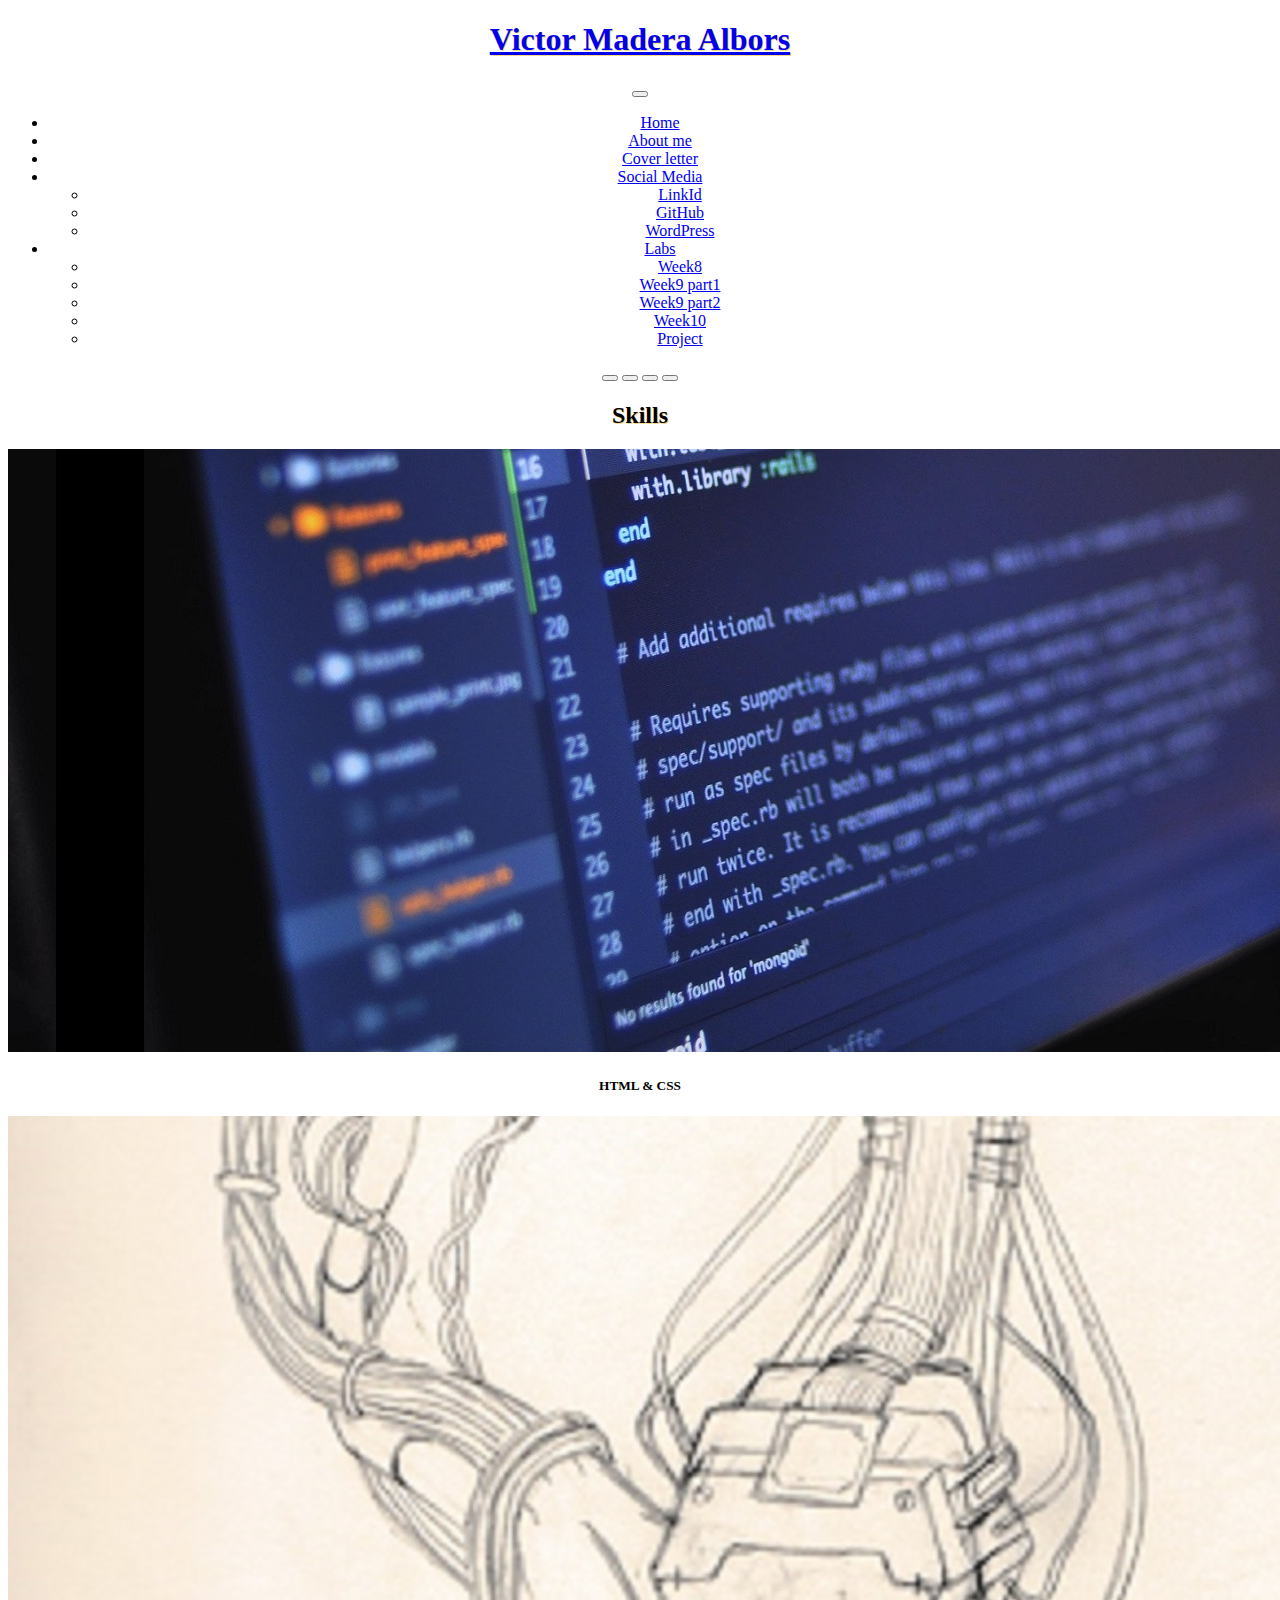
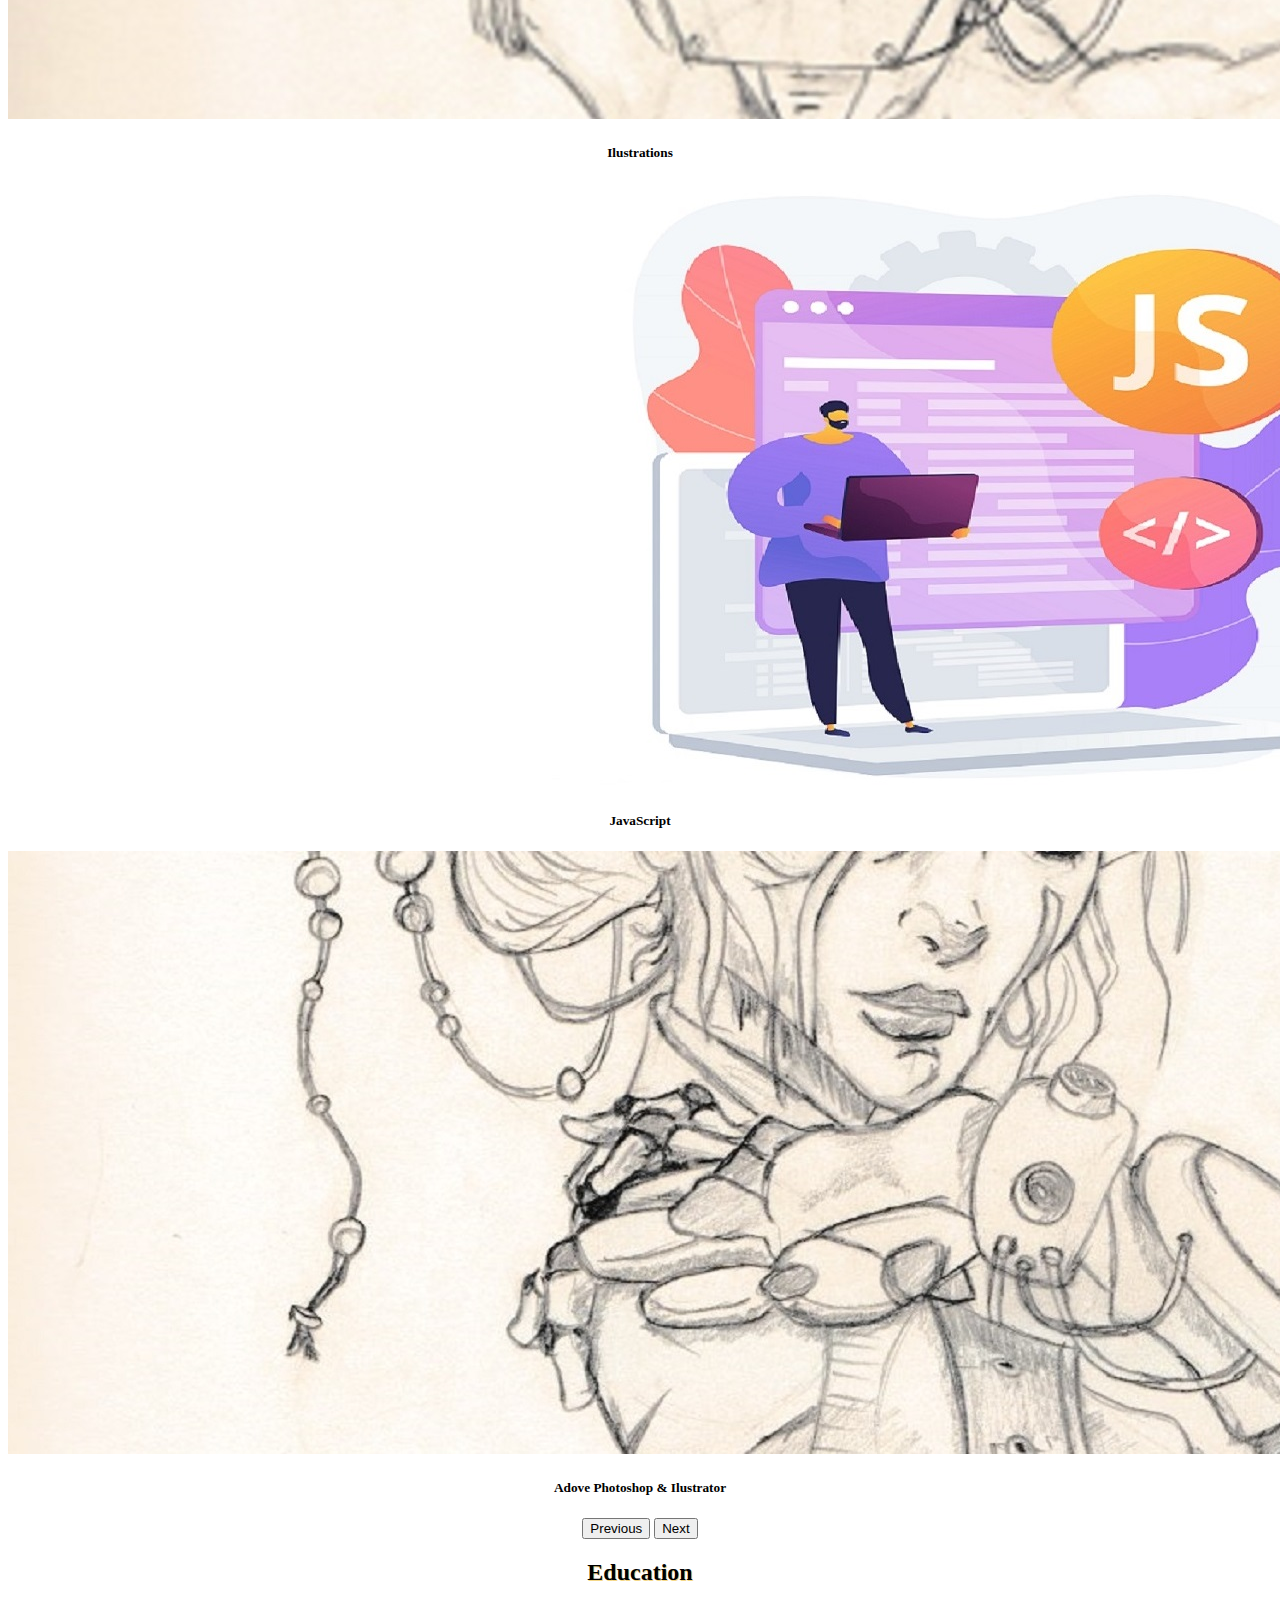
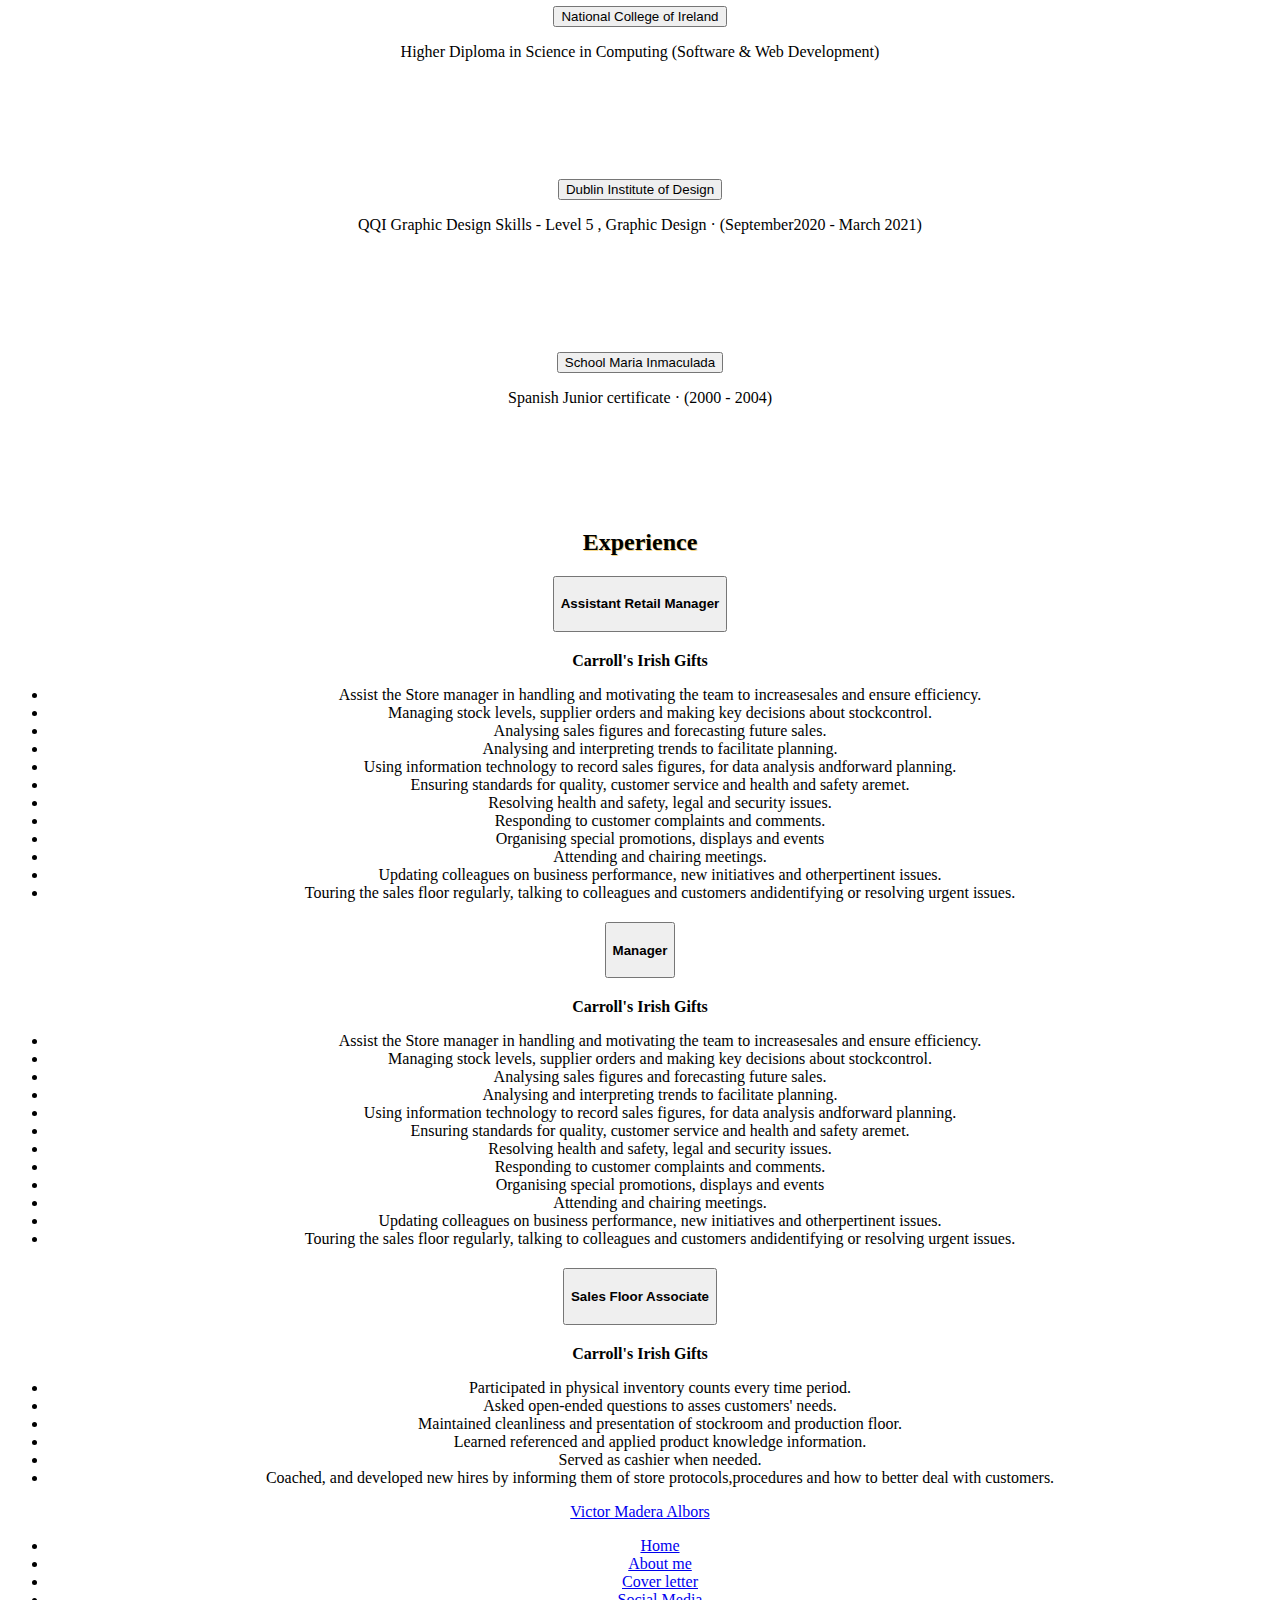
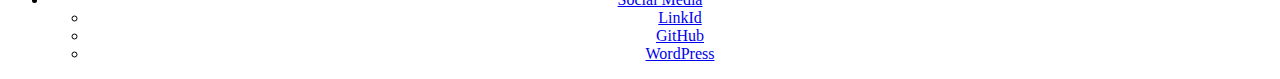
<file: index.html>
<!DOCTYPE html>
<html lang="en">

<head>
	<meta charset="utf-8">
	<meta name="viewport" content="width=device-width, initial-scale=1">
	<title>CV</title>

	<link href="https://cdn.jsdelivr.net/npm/bootstrap@5.2.3/dist/css/bootstrap.min.css" rel="stylesheet"
		integrity="sha384-rbsA2VBKQhggwzxH7pPCaAqO46MgnOM80zW1RWuH61DGLwZJEdK2Kadq2F9CUG65" crossorigin="anonymous">
	<link rel="stylesheet" href="css/style.css">

</head>

<body>
	<nav class="navbar navbar-expand-lg bg-light">
		<div class="container">
			<a class="navbar-brand" href="#">
				<h1>Victor Madera Albors</h1>
			</a>
			<button class="navbar-toggler" type="button" data-bs-toggle="collapse" data-bs-target="#navbarNav"
				aria-controls="navbarNav" aria-expanded="false" aria-label="Toggle navigation">
				<span class="navbar-toggler-icon"></span>
			</button>
			<div class="collapse navbar-collapse" id="navbarNav">
				<ul class="navbar-nav m-auto">
					<li class="nav-item">
						<a class="nav-link active" aria-current="page" href="index.html">Home</a>
					</li>
					<li class="nav-item">
						<a class="nav-link disabled" aria-disabled="true" href="#">About me</a>
					</li>
					<li class="nav-item">
						<a class="nav-link" href="Cover Letter/Cover Letter.html">Cover letter</a>
					</li>

					<li class="nav-item dropdown">
						<a class="nav-link dropdown-toggle" href="#" role="button" data-bs-toggle="dropdown"
							aria-expanded="false">
							Social Media
						</a>
						<ul class="dropdown-menu">
							<li><a target="_blank" class="dropdown-item"
									href="https://www.linkedin.com/in/victor-madera-albors-054247194?lipi=urn%3Ali%3Apage%3Ad_flagship3_profile_view_base_contact_details%3BsghVutOpR7i1bGlJyv2WqQ%3D%3D">LinkId</a>
							</li>
							<li><a target="_blank" class="dropdown-item"
									href="https://github.com/VMaderaAlbors/VMaderaAlbors.github.io">GitHub</a></li>
							<li><a target="_blank" class="dropdown-item"
									href="https://victormaderaeportfolio.wordpress.com/">WordPress</a></li>
						</ul>
					</li>
					<li class="nav-item dropdown">
						<a class="nav-link dropdown-toggle" href="#" role="button" data-bs-toggle="dropdown"
							aria-expanded="false">
							Labs
						</a>
						<ul class="dropdown-menu">
							<li><a target="_blank" class="dropdown-item"
									href="./GitHubFiles/week8 lab/index.html">Week8</a>
							</li>
							<li><a target="_blank" class="dropdown-item" href="./GitHubFiles/Week9 lab/index.html">Week9
									part1</a>
							</li>
							<li><a target="_blank" class="dropdown-item"
									href="./GitHubFiles/Week9 lab/subjects.html">Week9 part2</a>
							</li>
							<li><a target="_blank" class="dropdown-item"
									href="./GitHubFiles/Week 10 lab/Week 10lab.html">Week10</a>
							</li>
							<li><a target="_blank" class="dropdown-item"
									href="./GitHubFiles/Project folder/index.html">Project</a>
							</li>



						</ul>
					</li>
				</ul>
			</div>
		</div>
	</nav>
	<div id="carouselExampleCaptions" class="carousel slide" data-bs-ride="false">
		<div class="carousel-indicators">
			<button type="button" data-bs-target="#carouselExampleIndicators" data-bs-slide-to="0" class="active"
				aria-current="true" aria-label="Slide 1"></button>
			<button type="button" data-bs-target="#carouselExampleIndicators" data-bs-slide-to="1"
				aria-label="Slide 2"></button>
			<button type="button" data-bs-target="#carouselExampleIndicators" data-bs-slide-to="2"
				aria-label="Slide 3"></button>
			<button type="button" data-bs-target="#carouselExampleIndicators" data-bs-slide-to="3"
				aria-label="Slide 4"></button>
		</div>
		<h2>Skills</h2>
		<div class="carousel-inner">
			<div class="carousel-item active">
				<img src="images/screenCoding-adjust.jpg" class="d-block w-100" alt="...">
				<div class="carousel-caption d-none d-md-block">
					<h5>HTML & CSS</h5>
					<!-- <p>Some representative placeholder content for the first slide.</p> -->
				</div>
			</div>
			<div class="carousel-item">
				<img src="images/cables-adjust.jpg" class="d-block w-100" alt="...">
				<div class="carousel-caption d-none d-md-block">
					<h5 class="text-dark">Ilustrations</h5>
				</div>
			</div>
			<div class="carousel-item  ">
				<img src="images/JavaSript-adjust.jpg" class="d-block w-100" alt="...">
				<div class="carousel-caption d-none d-md-block">
					<h5 class="text-dark">JavaScript</h5>
				</div>
			</div>
			<div class="carousel-item">
				<img src="images/Cyberpunk-adjust.jpg" class="d-block w-100" alt="...">
				<div class="carousel-caption d-none d-md-block">
					<h5 class="text-dark">Adove Photoshop & Ilustrator</h5>
				</div>

			</div>
			<button class="carousel-control-prev" type="button" data-bs-target="#carouselExampleCaptions"
				data-bs-slide="prev">
				<span class="carousel-control-prev-icon" aria-hidden="true"></span>
				<span class="visually-hidden">Previous</span>
			</button>
			<button class="carousel-control-next" type="button" data-bs-target="#carouselExampleCaptions"
				data-bs-slide="next">
				<span class="carousel-control-next-icon" aria-hidden="true"></span>
				<span class="visually-hidden">Next</span>
			</button>
		</div>
	</div>
	<h2>Education</h2>
	<div class="container pt-4">
		<div class="row">

			<div class="col-lg">
				<p>
					<button class="btn btn-outline-dark" type="button" data-bs-toggle="collapse" data-bs-target="#NCI"
						aria-expanded="false" aria-controls="collapseWidthExample">
						National College of Ireland
					</button>
				</p>
				<div style="min-height: 120px;">
					<div class="collapse collapse-horizontal" id="NCI">
						<div class="card card-body">
							Higher Diploma in Science in Computing (Software & Web Development)
						</div>
					</div>
				</div>
			</div>
			<div class="col-lg ">
				<p>
					<button class="btn btn-outline-dark" type="button" data-bs-toggle="collapse" data-bs-target="#DID"
						aria-expanded="false" aria-controls="collapseWidthExample">
						Dublin Institute of Design
					</button>
				</p>
				<div style="min-height: 120px;">
					<div class="collapse collapse-horizontal" id="DID">
						<div class="card card-body">
							QQI Graphic Design Skills - Level 5 , Graphic Design · (September2020 - March 2021)
						</div>
					</div>
				</div>
			</div>
			<div class="col-lg">
				<p>
					<button class="btn btn-outline-dark" type="button" data-bs-toggle="collapse" data-bs-target="#SMI"
						aria-expanded="false" aria-controls="collapseWidthExample">
						School Maria Inmaculada
					</button>
				</p>
				<div style="min-height: 120px;">
					<div class="collapse collapse-horizontal" id="SMI">
						<div class="card card-body">
							Spanish Junior certificate · (2000 - 2004)
						</div>
					</div>
				</div>
			</div>
		</div>
		<h2>Experience</h2>
		<div class="accordion" id="accordionExample">
			<div class="accordion-item">
				<h2 class="accordion-header">
					<button class="accordion-button" type="button" data-bs-toggle="collapse"
						data-bs-target="#collapseOne" aria-expanded="true" aria-controls="collapseOne">
						<h4>Assistant Retail Manager</h4>
					</button>
				</h2>
				<div id="collapseOne" class="accordion-collapse collapse show" data-bs-parent="#accordionExample">
					<div class="accordion-body">
						<strong>Carroll's Irish Gifts</strong>
						<ul class="text-start ms-5">
							<li>Assist the Store manager in handling and motivating the team to increasesales and ensure
								efficiency.
							</li>
							<li>Managing stock levels, supplier orders and making key decisions about stockcontrol.</li>
							<li>Analysing sales figures and forecasting future sales.</li>
							<li>Analysing and interpreting trends to facilitate planning.</li>
							<li>Using information technology to record sales figures, for data analysis andforward
								planning.</li>
							<li>Ensuring standards for quality, customer service and health and safety aremet.</li>
							<li>Resolving health and safety, legal and security issues.</li>
							<li>Responding to customer complaints and comments.</li>
							<li>Organising special promotions, displays and events</li>
							<li>Attending and chairing meetings.</li>
							<li>Updating colleagues on business performance, new initiatives and otherpertinent issues.
							</li>
							<li>Touring the sales floor regularly, talking to colleagues and customers andidentifying or
								resolving
								urgent
								issues.</li>
						</ul>
					</div>
				</div>
			</div>
			<div class="accordion-item">
				<h2 class="accordion-header">
					<button class="accordion-button collapsed" type="button" data-bs-toggle="collapse"
						data-bs-target="#collapseTwo" aria-expanded="false" aria-controls="collapseTwo">
						<h4>Manager</h4>
					</button>
				</h2>
				<div id="collapseTwo" class="accordion-collapse collapse" data-bs-parent="#accordionExample">
					<div class="accordion-body">
						<strong>Carroll's Irish Gifts</strong>
						<ul class="text-start ms-5">
							<li>Assist the Store manager in handling and motivating the team to increasesales and ensure
								efficiency.
							</li>
							<li>Managing stock levels, supplier orders and making key decisions about stockcontrol.</li>
							<li>Analysing sales figures and forecasting future sales.</li>
							<li>Analysing and interpreting trends to facilitate planning.</li>
							<li>Using information technology to record sales figures, for data analysis andforward
								planning.</li>
							<li>Ensuring standards for quality, customer service and health and safety aremet.</li>
							<li>Resolving health and safety, legal and security issues.</li>
							<li>Responding to customer complaints and comments.</li>
							<li>Organising special promotions, displays and events</li>
							<li>Attending and chairing meetings.</li>
							<li>Updating colleagues on business performance, new initiatives and otherpertinent issues.
							</li>
							<li>Touring the sales floor regularly, talking to colleagues and customers andidentifying or
								resolving
								urgent
								issues.</li>
						</ul>
					</div>
				</div>
			</div>
			<div class="accordion-item">
				<h2 class="accordion-header">
					<button class="accordion-button collapsed" type="button" data-bs-toggle="collapse"
						data-bs-target="#collapseThree" aria-expanded="false" aria-controls="collapseThree">
						<h4>Sales Floor Associate</h4>
					</button>
				</h2>
				<div id="collapseThree" class="accordion-collapse collapse" data-bs-parent="#accordionExample">
					<strong>Carroll's Irish Gifts</strong>
					<ul class="text-start ms-5">
						<li>Participated in physical inventory counts every time period.</li>
						<li>Asked open-ended questions to asses customers' needs.</li>
						<li>Maintained cleanliness and presentation of stockroom and production floor.</li>
						<li>Learned referenced and applied product knowledge information.</li>
						<li>Served as cashier when needed.</li>
						<li>Coached, and developed new hires by informing them of store protocols,procedures and how to
							better deal
							with
							customers.</li>

					</ul>
				</div>
			</div>
		</div>
	</div>
	<nav class="navbar-dark bg-dark border-bottom border-body navbar-expand-lg" data-bs-theme="dark">
		<div class="container">
			<a class="navbar-brand" href="#">
				<p>Victor Madera Albors</p>
			</a>

			<div class="navbar-dark " id="navbarNav">
				<ul class="navbar-nav  ">
					<li class="nav-item ms-4">
						<a class="nav-link active" aria-current="page" href="index.html">Home</a>
					</li>
					<li class="nav-item ms-4">
						<a class="nav-link disabled" aria-disabled="true" href="#">About me</a>
					</li>
					<li class="nav-item ms-4">
						<a class="nav-link" href="Cover Letter/Cover Letter.html">Cover letter</a>
					</li>
					<li class="nav-item dropdown ms-4">
						<a class="nav-link dropdown-toggle" href="#" role="button" data-bs-toggle="dropdown"
							aria-expanded="false">
							Social Media
						</a>
						<ul class="dropdown-menu ms-4">
							<li><a target="_blank" class="dropdown-item"
									href="https://www.linkedin.com/in/victor-madera-albors-054247194?lipi=urn%3Ali%3Apage%3Ad_flagship3_profile_view_base_contact_details%3BsghVutOpR7i1bGlJyv2WqQ%3D%3D">LinkId</a>
							</li>
							<li><a target="_blank" class="dropdown-item"
									href="https://github.com/VMaderaAlbors/VMaderaAlbors.github.io">GitHub</a></li>
							<li><a target="_blank" class="dropdown-item"
									href="https://victormaderaeportfolio.wordpress.com/">WordPress</a></li>
						</ul>
					</li>
				</ul>
			</div>
		</div>
	</nav>


	</div>

	<script src="https://cdn.jsdelivr.net/npm/bootstrap@5.2.3/dist/js/bootstrap.bundle.min.js"
		integrity="sha384-kenU1KFdBIe4zVF0s0G1M5b4hcpxyD9F7jL+jjXkk+Q2h455rYXK/7HAuoJl+0I4"
		crossorigin="anonymous"></script>
</body>

</html>
</file>
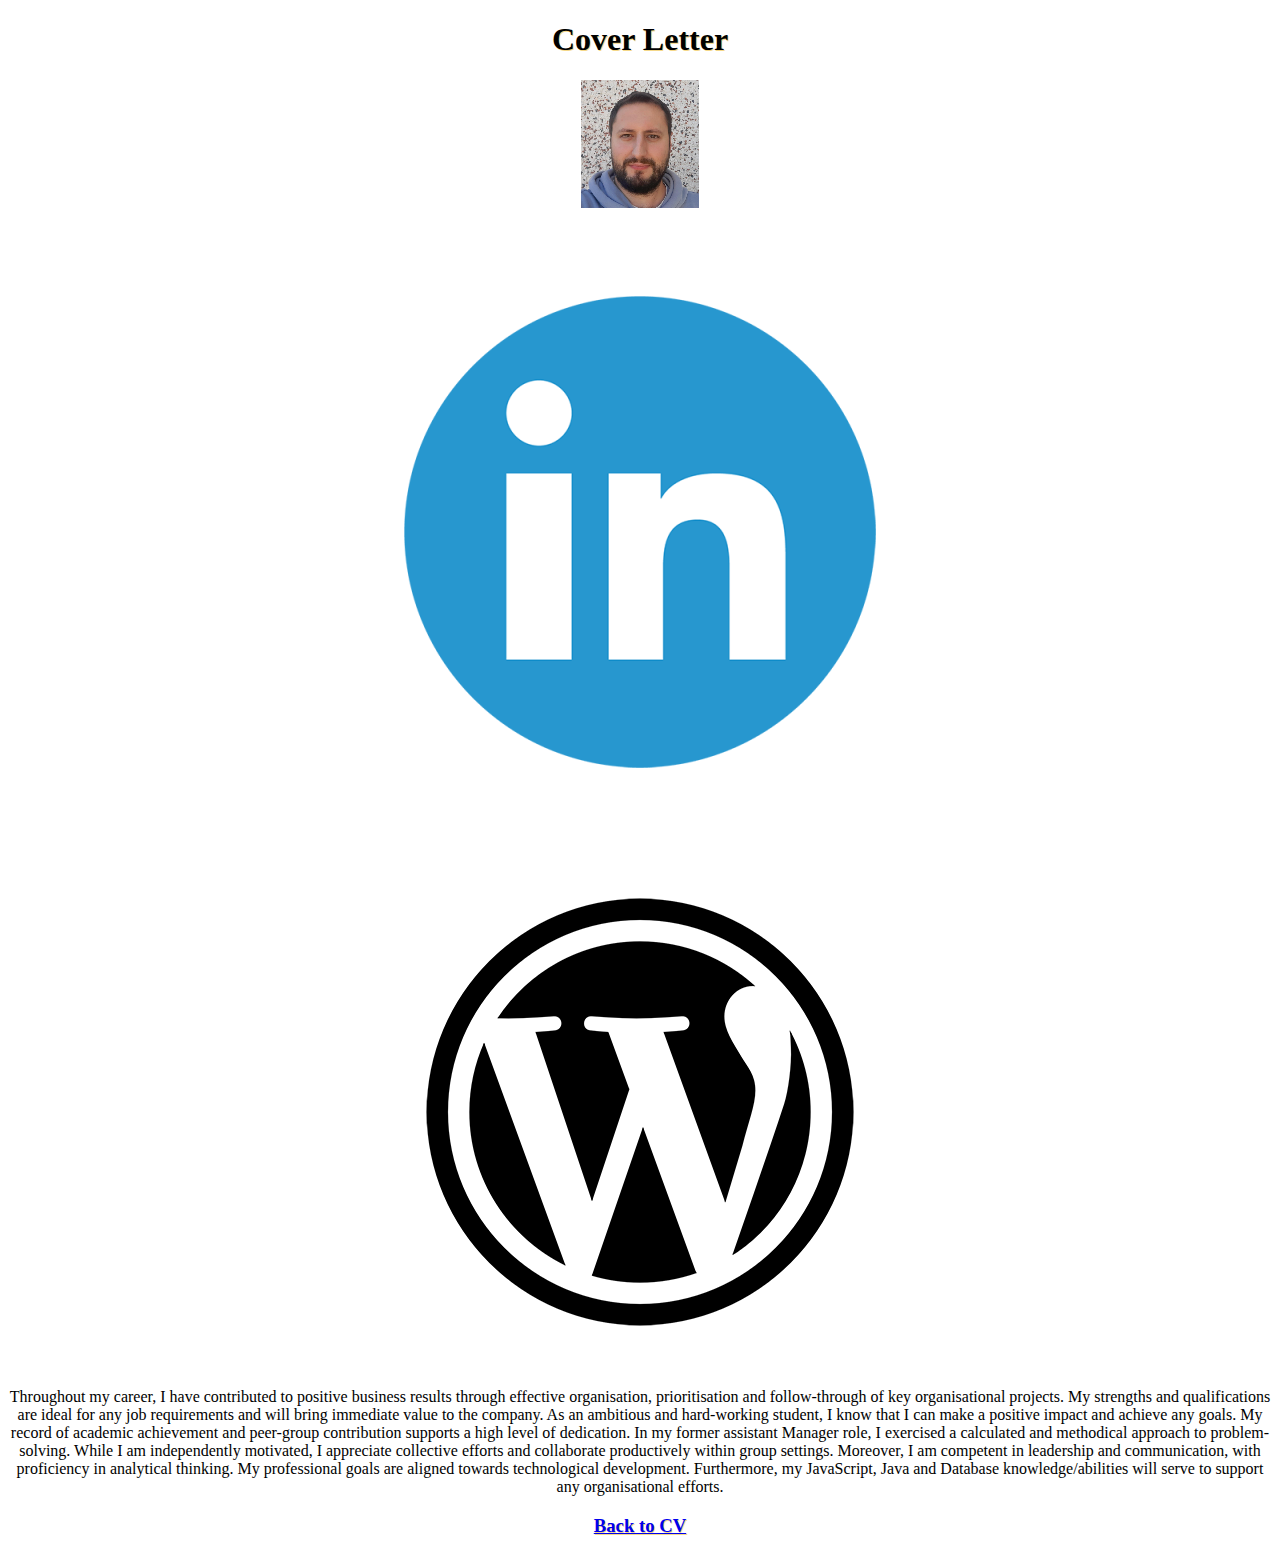
<file: Cover Letter/index.html>
<!DOCTYPE html>
<html>

<head>

    <title>CV</title>
    <link rel="stylesheet" href="../css/style.css">
</head>

<body>
    <div id="main">

        <h1>Cover Letter</h1>
        <div>
            <div class="container">
                <img class="profilePic" src="../images/Victor MaderaResized.png" alt="portrait of Victor Madera">
                <div class="container social">
                    <div>
                        <a target="_blank"
                            href="https://www.linkedin.com/in/victor-madera-albors-054247194?lipi=urn%3Ali%3Apage%3Ad_flagship3_profile_view_base_contact_details%3BsghVutOpR7i1bGlJyv2WqQ%3D%3D"><img
                                class="logo" src="../images/LinkeinLogo.png" alt="Linkeid link"></a>
                    </div>
                    <div class="container social">
                        <a target="_blank" href="https://victormaderaeportfolio.wordpress.com/"><img class="logo"
                                src="../images/WordpressLogo.png" alt="Wordpress Logo"></a>
                    </div>
                </div>
            </div>
            <div>
                <p>Throughout my career, I have contributed to positive business results through effective organisation,
                    prioritisation and follow-through of key organisational projects. My strengths and qualifications
                    are ideal for any job requirements and will bring immediate value to the company.
                    As an ambitious and hard-working student, I know that I can make a positive impact and achieve any
                    goals. My record of academic achievement and peer-group contribution supports a high level of
                    dedication.
                    In my former assistant Manager role, I exercised a calculated and methodical approach to
                    problem-solving. While I am independently motivated, I appreciate collective efforts and collaborate
                    productively within group settings. Moreover, I am competent in leadership and communication, with
                    proficiency in analytical thinking. My professional goals are aligned towards technological
                    development. Furthermore, my JavaScript, Java and Database knowledge/abilities will serve to support
                    any organisational efforts.
                </p>
            </div>

        </div>
        <h3><a href="../index.html">Back to CV</a></h3>
    </div>
</body>

</html>
</file>
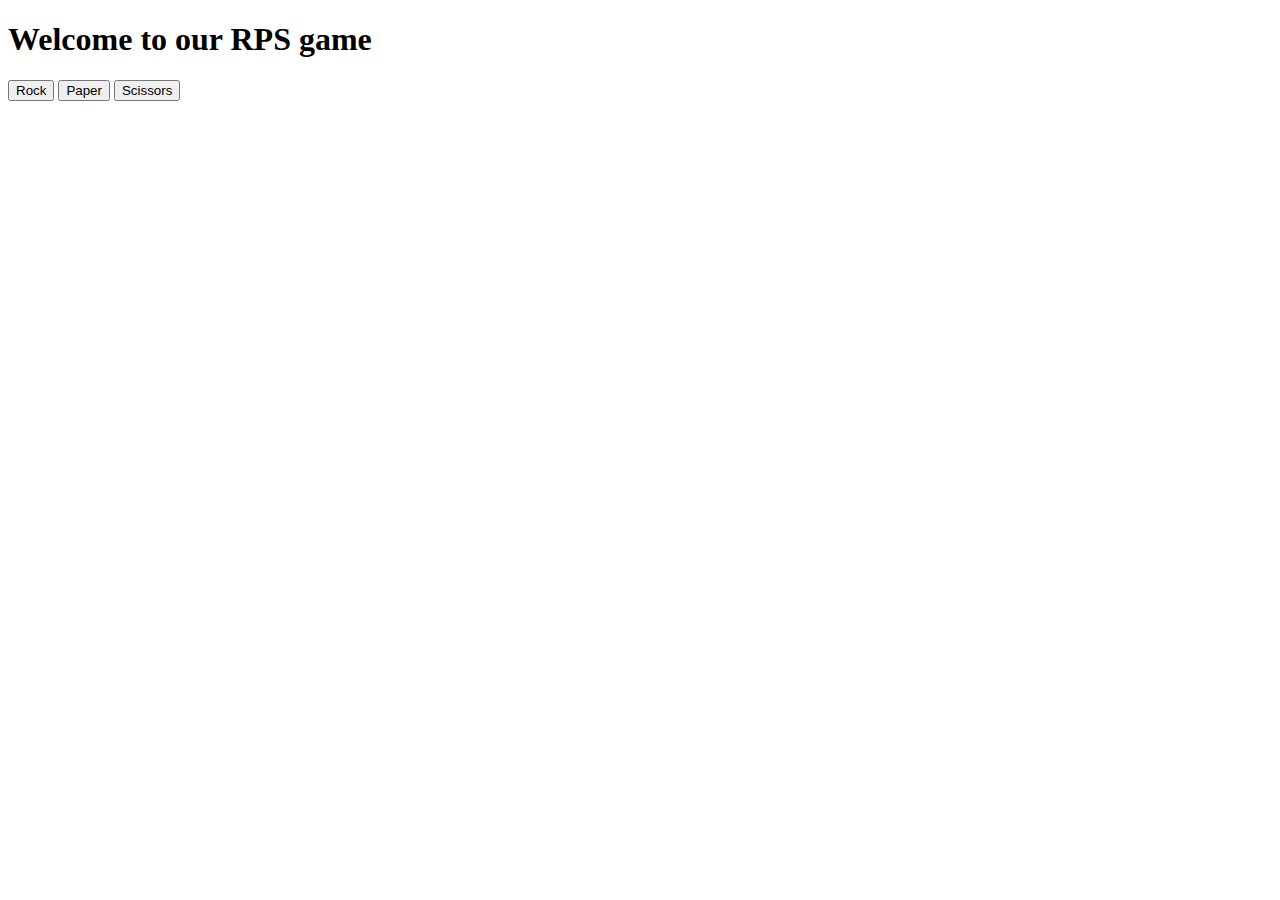
<file: GitHubFiles/week8 lab/index.html>
<!DOCTYPE html>
<html lang="en">

<head>
    <meta charset="UTF-8">
    <meta name="viewport" content="width=device-width, initial-scale=1.0">
    <title>Document</title>
</head>

<body>

    <div>
        <h1>Welcome to our RPS game</h1>
        <h4 id="userDisplay"></h4>
        <h4 id="comDisplay"></h4>
        <h4 id="outcome"></h4>
    </div>
    <button onclick="input('rock')">Rock</button>
    <button onclick="input('paper')">Paper</button>
    <button onclick="input('scissors')">Scissors</button>

    <script src="RockPaperSissors.js"></script>
</body>

</html>
</file>
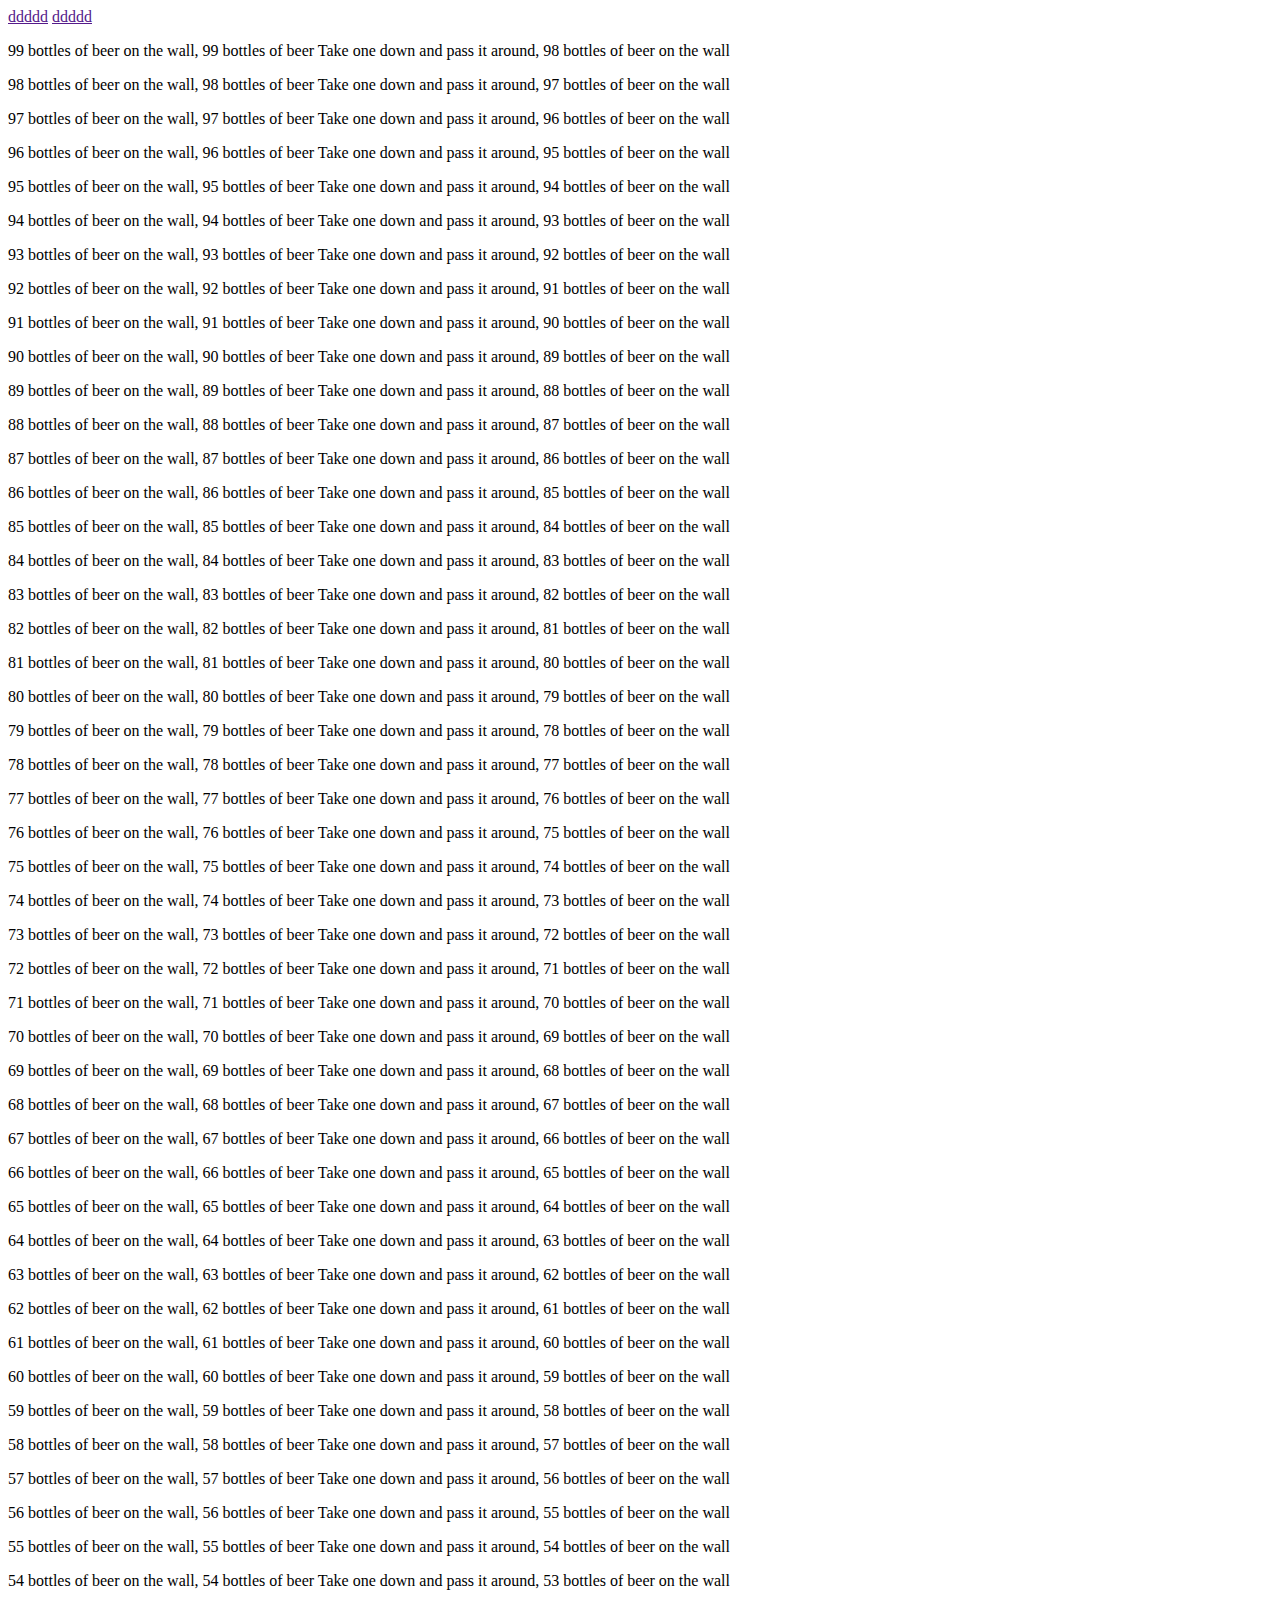
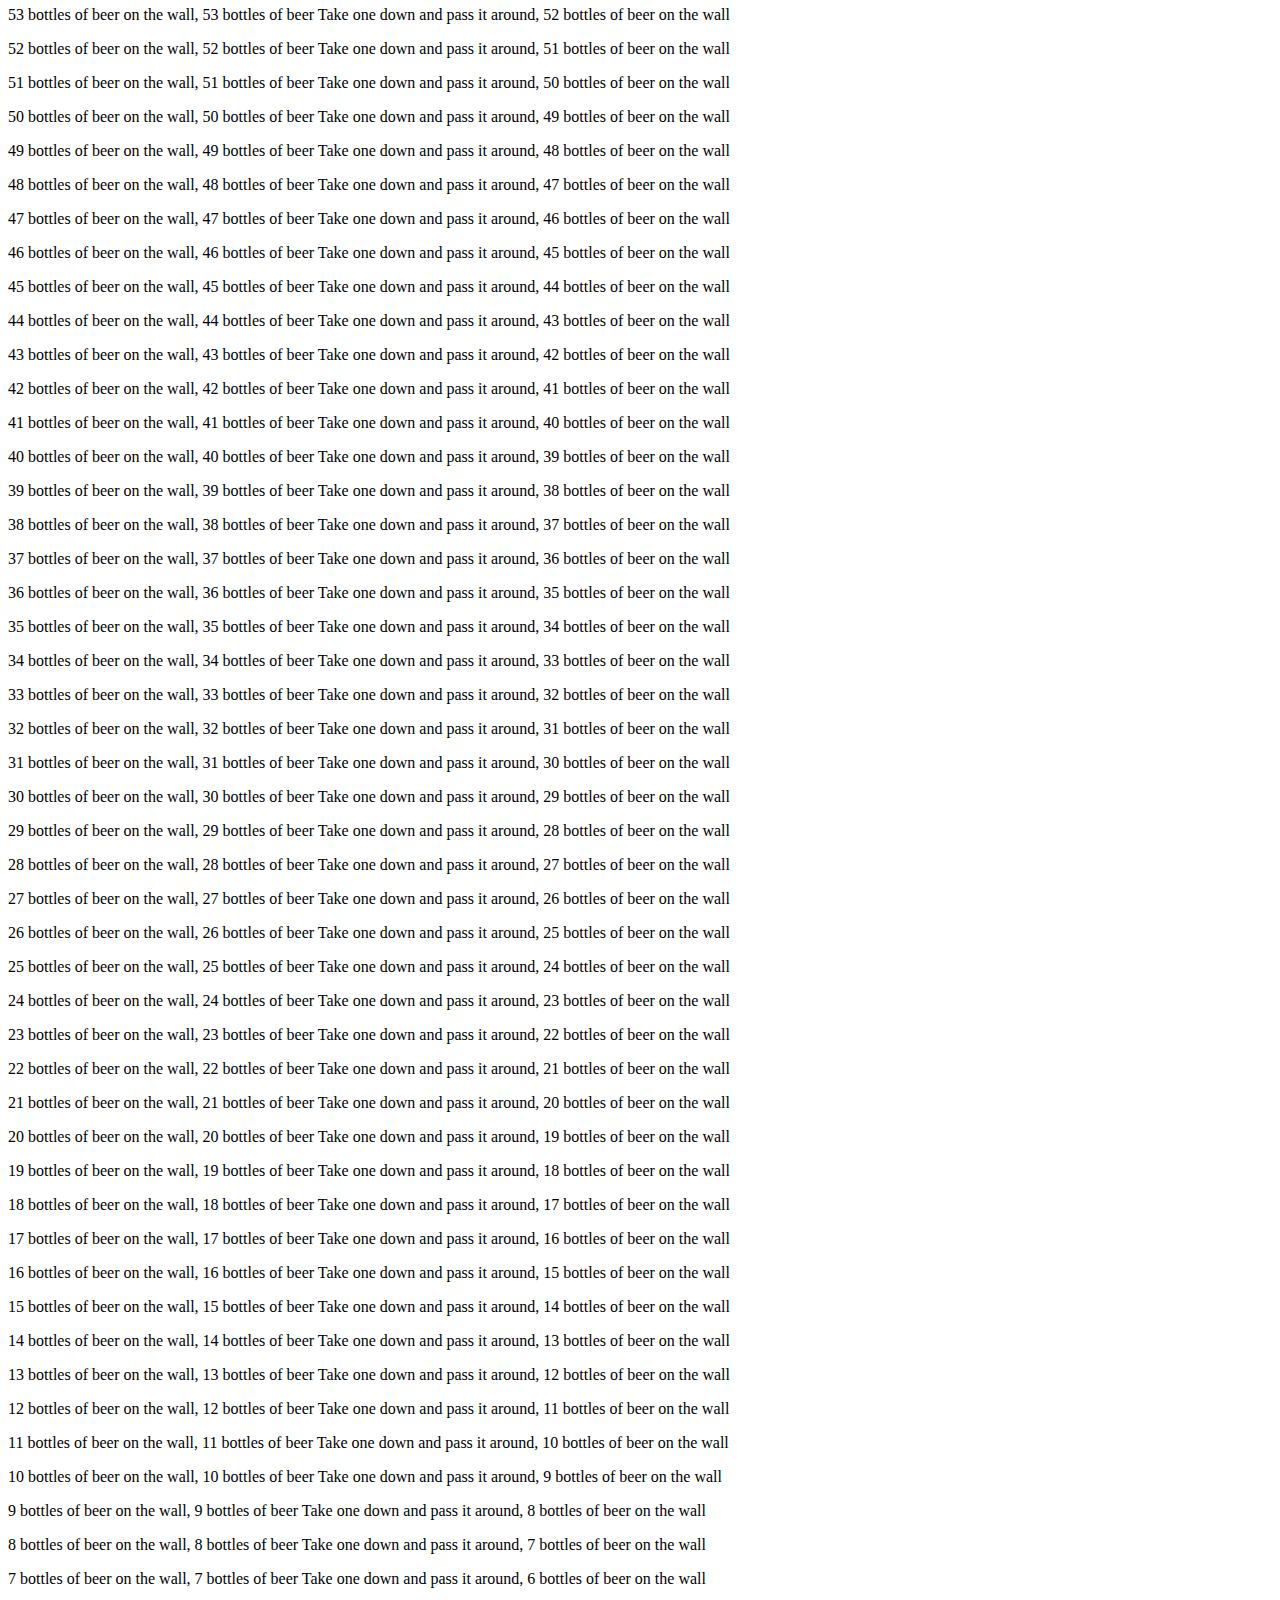
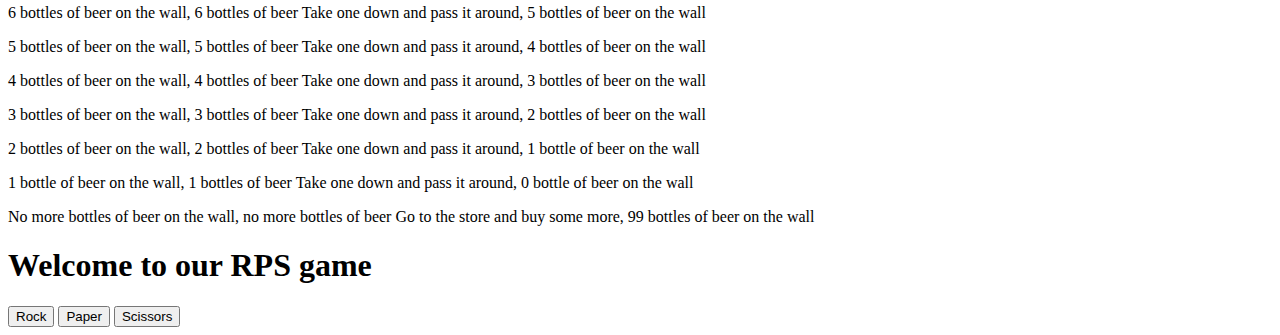
<file: GitHubFiles/Week9 lab/index.html>
<!DOCTYPE html>
<html lang="en">

<head>
    <meta charset="UTF-8">
    <meta name="viewport" content="width=device-width, initial-scale=1.0">
    <title>lab 9 </title>
</head>

<body onload="init()">
    <nav><a href="">ddddd</a>
        <a href="">ddddd</a>
    </nav>
    <div id="lyrics">
        <p></p>

    </div>
    <div>
        <h1>Welcome to our RPS game</h1>
        <h4 id="userDisplay"></h4>
        <h4 id="comDisplay"></h4>
        <h4 id="outcome"></h4>
        <h4 id="endMsg"></h4>
    </div>
    <button class="bt" onclick="input('rock')">Rock</button>
    <button class="bt" onclick="input('paper')">Paper</button>
    <button class="bt" onclick="input('scissors')">Scissors</button>


    <script src="script.js"></script>
    <script src="rockPaperScissors.js"></script>
</body>

</html>
</file>
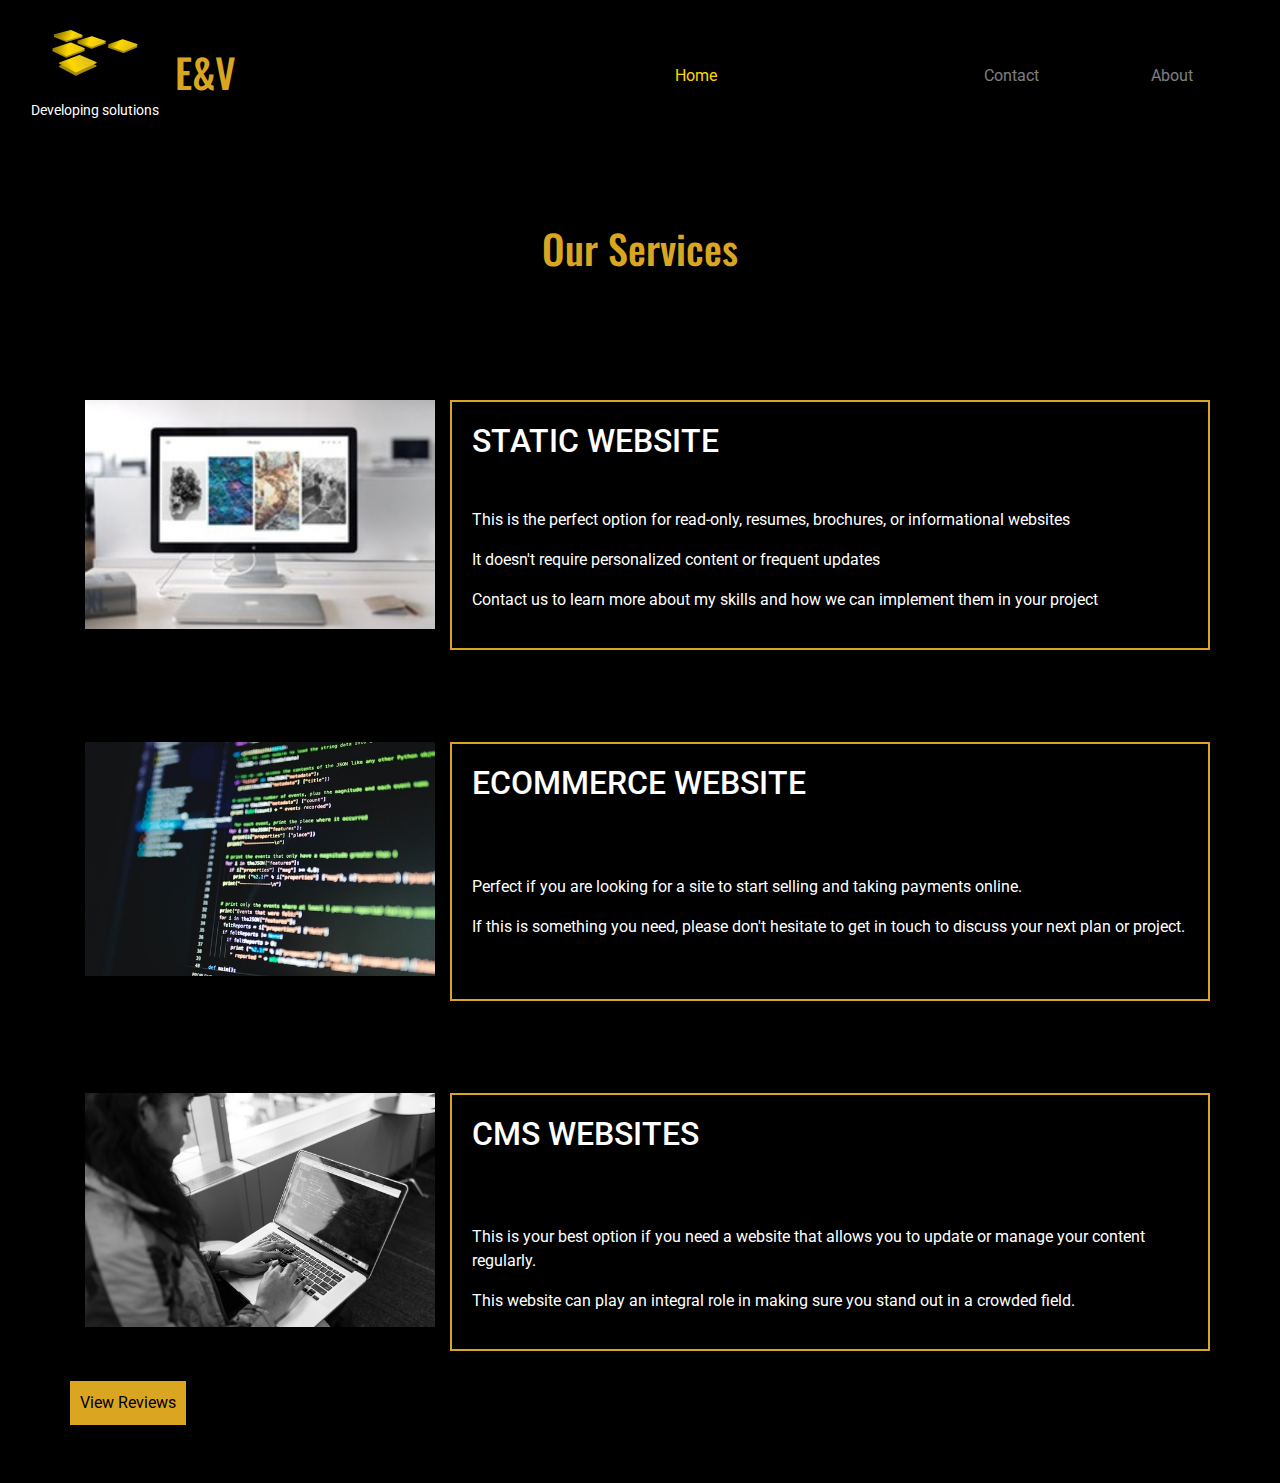
<file: GitHubFiles/Project folder/Services/index.html>
<!DOCTYPE html>
<html lang="en">
<head>
    <meta charset="UTF-8">
    <meta name="viewport" content="width=device-width, initial-scale=1.0">
    <meta name="description" content="We have a wide offer of web design in Irelan services to help you get your small business online.">
    <link rel="stylesheet" href="https://stackpath.bootstrapcdn.com/bootstrap/4.5.2/css/bootstrap.min.css">
    <link rel="stylesheet" href="../CSS/Stylesheet.css">
    <link rel="stylesheet" href="https://fonts.googleapis.com/css?family=Oswald&display=swap">
    <link href="https://fonts.googleapis.com/css2?family=Roboto:wght@300&display=swap" rel="stylesheet">
  

    <title>Our Services</title>
</head>
<body>

     
        <nav class="navbar navbar-expand-lg navbar-dark ">
            <div class="container-fluid">
                <a class="navbar-brand" href="#">
                    <img id="logo" src="../images/Logo.svg" alt="Logo" class="d-inline-block align-text-top">
                    <p class="tagline">Developing solutions</p>
                </a>
                    <h1 class="text-start">E&V</h1>
                   
        

                <button class="navbar-toggler" type="button" data-bs-toggle="collapse" data-bs-target="#navbarNav"
                    aria-controls="navbarNav" aria-expanded="false" aria-label="Toggle navigation">
                    <span class="navbar-toggler-icon"></span>
                </button>
                <div class="collapse navbar-collapse flex-row-reverse" id="navbarNav">
                    <ul class="navbar-nav">
                        <li class="nav-item m-5">
                            <a class="nav-link active" style="color:#FFD700" aria-current="page"
                               href="GitHubFiles/Project folder/index.html">Home</a>
                        </li>
                        <li class="nav-item m-5">
                          <a class="index.html" href="#">Services</a>
                        </li>
                        <li class="nav-item m-5">
                           <a class="nav-link" href="../Contact/contact.html">Contact</a>
                        </li>
                        <li class="nav-item m-5">
                           <a class="nav-link" href="../about/about.html">About</a>
                        </li>
                        <!-- <li class="nav-item dropdown">
                        <a class="nav-link dropdown-toggle" href="#" role="button" data-bs-toggle="dropdown"
                            aria-expanded="false">
                            Dropdown link
                        </a>
                        <ul class="dropdown-menu">
                            <li><a class="dropdown-item" href="#">Action</a></li>
                            <li><a class="dropdown-item" href="#">Another action</a></li>
                            <li><a class="dropdown-item" href="#">Something else here</a></li>
                        </ul> -->
                        
                    </ul>
                </div>
            </div>
        </nav>

    <br>
    <br>
    <br>
 <h1> Our Services</h1>
 <br>
 <br>
 <br>
 <br>
    <div class="container mt-4">

        <!-- Box 1 -->
        <div class="row">
            <div class="col-md-4">
                <img src="images/photo1.jpg" alt="Computer showing images" class="img-fluid">
            </div>
            <div class="col-md-8 custom-box">
                <h2>STATIC WEBSITE</h2>
                <br>
                    <p> This is the perfect option for read-only, resumes, brochures, or informational websites</p>
                     <p>It doesn't require personalized content or frequent updates</p> 
                     <p>Contact us to learn more about my skills and how we can implement them in your project</p>
            </div>
        </div>
        <br>
        <br>
        <br>
        <!-- Box 2 -->
        <div class="row">
            <div class="col-md-4">
                <img src="images/photo2.jpg" alt="Computer showing code" class="img-fluid">
            </div>
            <div class="col-md-8 custom-box">
                <h2>ECOMMERCE WEBSITE</h2>
                <br>
                <br>
                <p>Perfect if you are looking for a site to start selling and taking payments online.</p> 
                <p>If this is something you need, please don't hesitate to get in touch to discuss your next plan or project.</p>
                <br>
            </div>
        </div>
        <br>
        <br>
        <br>
        <!-- Box 3 -->
        <div class="row">
            <div class="col-md-4">
                <img src="images/photo3.jpg" alt="Hands on computer" class="img-fluid">
            </div>
            <div class="col-md-8 custom-box">
                <h2> CMS WEBSITES</h2>
                <br>
                <br>
            
                <p>This is your best option if you need a website that allows you to update or manage your content regularly. 
                    <P>This website can play an integral role in making sure you stand out in a crowded field. </P>
                    
    
         
      
            </div>
<br>
<br>
            <button id="toggleButton" onclick="toggleTestimonials()">View Reviews</button>
    <br>
    <br>
        
        </div>
        
            
    
            <div class="testimonial">
                <p>Great experience with the team! They provided top-notch services and exceeded our expectations. Highly recommended!</p>
                <p>- John Doe, Company ABC</p>
            </div>
    
            <div class="testimonial">
                <p>Exceptional service! The team was responsive, professional, and delivered results. We're thrilled with the outcome!</p>
                <p>- Emily Williams, ABC Corporation</p>
            </div>
        </div>
      
        
    </div>
    <br>
    <br>
    
    
</body>
    

    <script src="https://code.jquery.com/jquery-3.5.1.slim.min.js"></script>
    <script src="https://cdn.jsdelivr.net/npm/@popperjs/core@2.5.2/dist/umd/popper.min.js"></script>
    <script src="https://stackpath.bootstrapcdn.com/bootstrap/4.5.2/js/bootstrap.min.js"></script>
    <script src="../js/script2.js"></script>

  

</body>
</html>
</file>
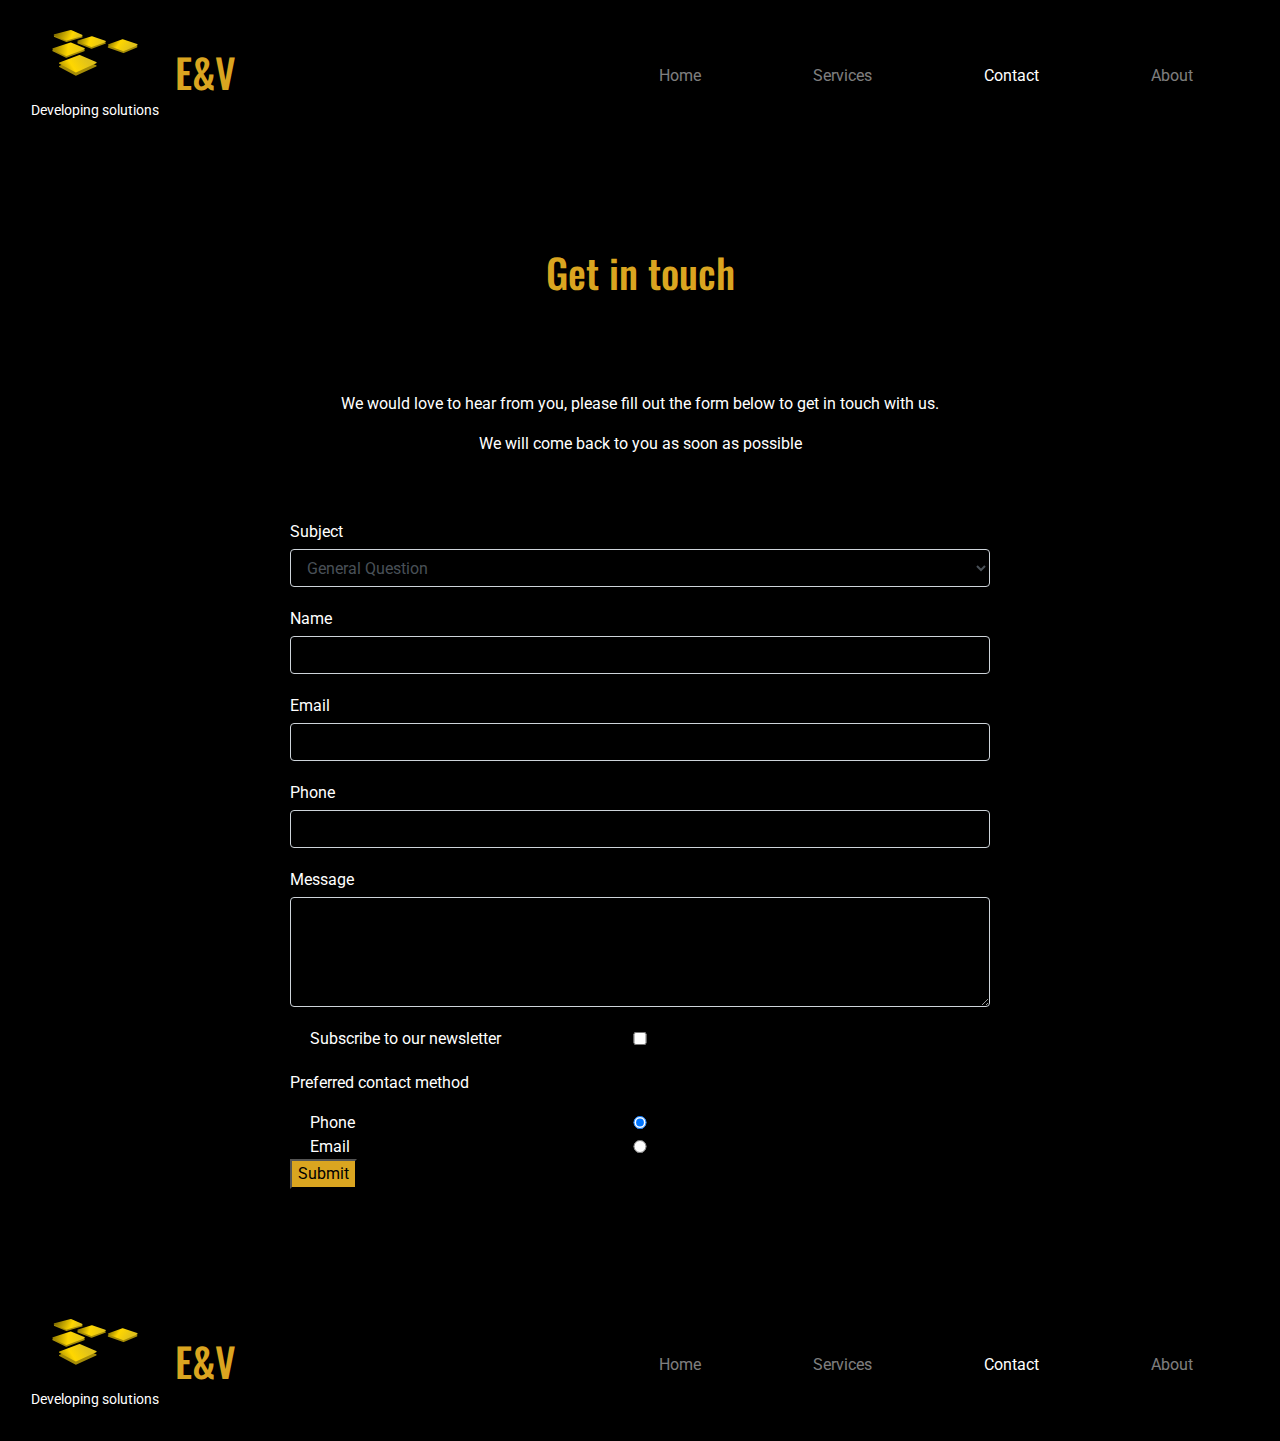
<file: GitHubFiles/Project folder/Contact/contact.html>
<!DOCTYPE html>
<html lang="en">
<head>
    <meta charset="UTF-8">
    <meta name="viewport" content="width=device-width, initial-scale=1.0">
    <link rel="stylesheet" href="https://stackpath.bootstrapcdn.com/bootstrap/4.5.2/css/bootstrap.min.css">
    <link rel="stylesheet" href="../CSS/Stylesheet.css">
    <link rel="stylesheet" href="https://fonts.googleapis.com/css?family=Oswald&display=swap">
    <link href="https://fonts.googleapis.com/css2?family=Roboto:wght@300&display=swap" rel="stylesheet">
    <meta name="description" content="Contact us to inquire about our services. Reach out through our contact form or find our contact details. We are here to assist you and answer any questions you may have. Connect with us today!">

    <title>Contact Us</title>
</head>
<body class="contact-page">

     <nav class="navbar navbar-expand-lg navbar-dark ">
        <div class="container-fluid">
            <a class="navbar-brand" href="#">
                <img id="logo" src="../images/Logo.svg" alt="Logo" class="d-inline-block align-text-top">
                <p class="tagline">Developing solutions</p>
            </a>
            <h1 class="text-start">E&V</h1>


            <button class="navbar-toggler" type="button" data-bs-toggle="collapse" data-bs-target="#navbarNav"
                aria-controls="navbarNav" aria-expanded="false" aria-label="Toggle navigation">
                <span class="navbar-toggler-icon"></span>
            </button>
            <div class="collapse navbar-collapse flex-row-reverse" id="navbarNav">
                <ul class="navbar-nav">
                    <li class="nav-item m-5">
                        <a class="nav-link" aria-current="page"
                             href="../../../GitHubFiles/Project%20folder/index.html">Home</a>
                    </li>
                    <li class="nav-item m-5">
                        <a class="nav-link" href="../Services/services.html">Services</a>
                    </li>
                    <li class="nav-item m-5">
                        <a class="nav-link active" style="color:" #FFD700 
                        <href="#">Contact</a>
                    </li>
                    <li class="nav-item m-5">
                        <a class="nav-link" href="../about/about.html">About</a>
                    </li>
                </ul>
              
            
           </div>
    </nav>
     

    <main class="container mt-4">
        <section>
            <br>
            <br>
            <br>
            <h1> Get in touch </h1>
            <br>
            <br>
            <br>
             <p class="centered">We would love to hear from you, please fill out the form below to get in touch with us.</p>
             <p class="centered">We will come back to you as soon as possible</p>
             <br>
             <br>
         <form id="contact-form" onsubmit="return validateForm(event)">
            <!-- Dropdown (Select) -->
              <div class="form-group">

                <label for="subject">Subject</label>
                <select class="form-control" id="subject" name="subject">
                    <option value="question">General Question</option>
                    <option value="quotation">Quotation</option>
                 
                </select>
              </div>
                    <div class="form-group">
                        <label for="name">Name</label>
                        <input type="text" class="form-control" id="name" name="name" required>
                        <div class="error-message" id="name-error"></div>
                    </div>
                
    
                    <div class="form-group">
                        <label for="email">Email</label>
                        <input type="email" class="form-control" id="email" name="email" required>
                        <div class="error-message" id="name-error"></div>
                    </div>
                
                    
                    <div class="form-group">
                        <label for="phone">Phone</label>
                        <input type="tel" class="form-control" id="phone" name="phone" required>
                    </div>
                
                    
                    <div class="form-group">
                        <label for="message">Message</label>
                        <textarea class="form-control" id="message" name="message" rows="4" required></textarea>
                    </div>
                
                   <!-- Check button -->
                    <div class="form-group">
                        <div class="form-check">
                            <input class="form-check-input" type="checkbox" id="subscribe" name="subscribe">
                            <label class="form-check-label" for="subscribe">Subscribe to our newsletter</label>
                        </div>
                    </div>
               
                    <p> Preferred contact method</p>
                    <div class="form-group">
                        <div class="form-check">
                            <input class="form-check-input" type="radio" name="preference" id="phone" value="phone" checked>
                            <label class="form-check-label" for="phone">Phone</label>
                        </div>
                        <div class="form-check">
                            <input class="form-check-input" type="radio" name="preference" id="email" value="email">
                            <label class="form-check-label" for="email">Email</label>
                        </div>
                   
                
                    <!-- Submit Button -->
                
                   <button type="submit">Submit</button>
                   <div class="success-message" id="success-message"></div>
                   
                 
                   
                
                
           </form>
        </section>
    </main>
<nav class="navbar navbar-expand-lg navbar-dark ">
        <div class="container-fluid">
            <a class="navbar-brand" href="#">
                <img id="logo" src="../images/Logo.svg" alt="Logo" class="d-inline-block align-text-top">
                <p class="tagline">Developing solutions</p>
            </a>
            <h1 class="text-start">E&V</h1>


            <button class="navbar-toggler" type="button" data-bs-toggle="collapse" data-bs-target="#navbarNav"
                aria-controls="navbarNav" aria-expanded="false" aria-label="Toggle navigation">
                <span class="navbar-toggler-icon"></span>
            </button>
            <div class="collapse navbar-collapse flex-row-reverse" id="navbarNav">
                <ul class="navbar-nav">
                    <li class="nav-item m-5">
                    <a class="nav-link" aria-current="page"
                     href="../../../GitHubFiles/Project%20folder/index.html">Home</a>
                    </li>
                    <li class="nav-item m-5">
                        <a class="nav-link" href="../Services/services.html">Services</a>
                    </li>
                    <li class="nav-item m-5">
                        <a class="nav-link active" style="color:"#FFD700" 
                        <href="#">Contact</a>
                    </li>
                    <li class="nav-item m-5">
                        <a class="nav-link" href="../about/about.html">About</a>
                    </li>
                  
            </div>
        </div>
    </nav>
    <script src="https://code.jquery.com/jquery-3.5.1.slim.min.js"></script>
    <script src="https://cdn.jsdelivr.net/npm/@popperjs/core@2.5.2/dist/umd/popper.min.js"></script>
    <script src="https://stackpath.bootstrapcdn.com/bootstrap/4.5.2/js/bootstrap.min.js"></script>
    <script src="../js/script.js"></script>
</body>
</html>
</file>
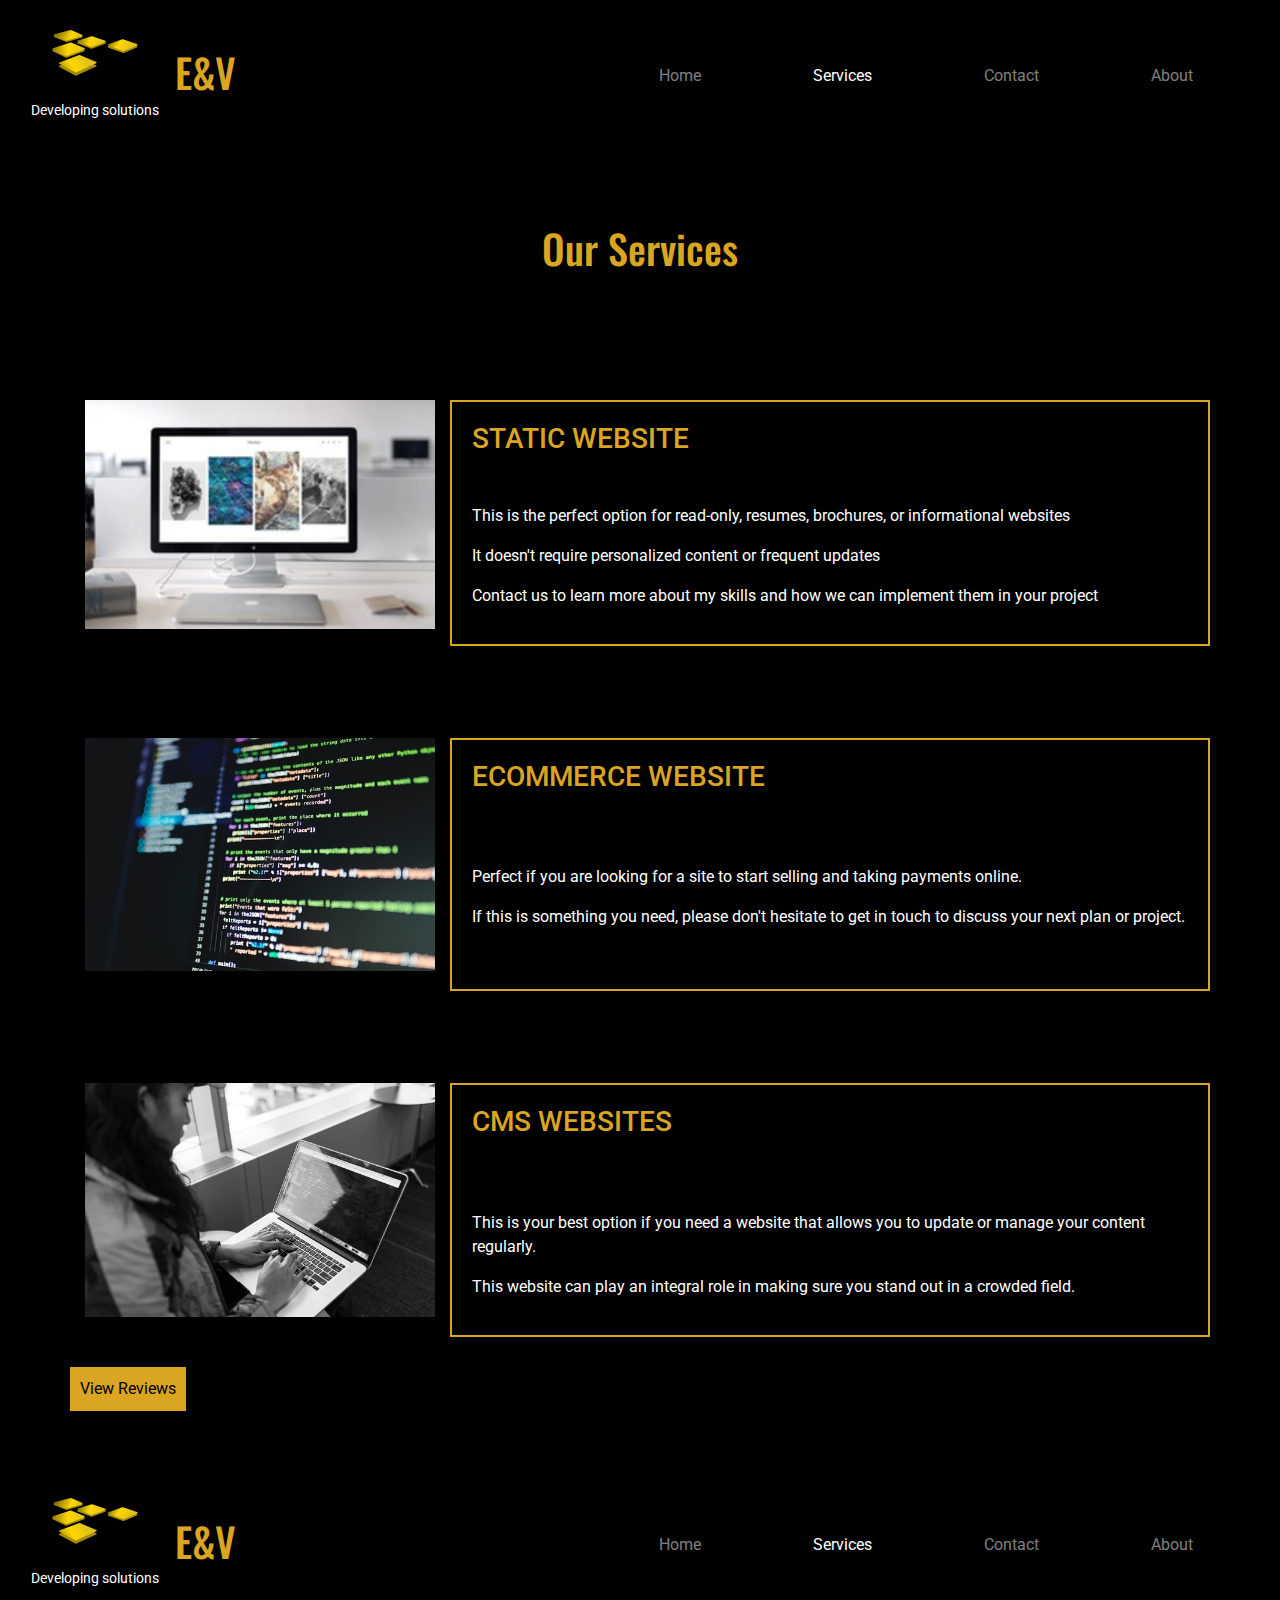
<file: GitHubFiles/Project folder/Services/services.html>
<!DOCTYPE html>
<html lang="en">
<head>
    <meta charset="UTF-8">
    <meta name="viewport" content="width=device-width, initial-scale=1.0">
    <meta name="description" content=" We have a wide offer of web design in Irelan services to help you get your small business online.">
    <link rel="stylesheet" href="https://stackpath.bootstrapcdn.com/bootstrap/4.5.2/css/bootstrap.min.css">
    <link rel="stylesheet" href="../CSS/Stylesheet.css">
    <link rel="stylesheet" href="https://fonts.googleapis.com/css?family=Oswald&display=swap">
    <link href="https://fonts.googleapis.com/css2?family=Roboto:wght@300&display=swap" rel="stylesheet">
  

    <title>Our Services</title>
</head>
<body>

     
        <nav class="navbar navbar-expand-lg navbar-dark ">
            <div class="container-fluid">
                <a class="navbar-brand" href="#">
                    <img id="logo" src="../images/Logo.svg" alt="Logo" class="d-inline-block align-text-top">
                    <p class="tagline">Developing solutions</p>
                </a>
                    <h1 class="text-start">E&V</h1>
                   
        

                <button class="navbar-toggler" type="button" data-bs-toggle="collapse" data-bs-target="#navbarNav"
                    aria-controls="navbarNav" aria-expanded="false" aria-label="Toggle navigation">
                    <span class="navbar-toggler-icon"></span>
                </button>
                <div class="collapse navbar-collapse flex-row-reverse" id="navbarNav">
                    <ul class="navbar-nav">
                        <li class="nav-item m-5">
                            <a class="nav-link" aria-current="page"
                             href="../../../GitHubFiles/Project%20folder/index.html">Home</a>
                        </li>
                        <li class="nav-item m-5">
                          <a class="nav-link active" style="color:"#FFD700"
                          <href="#">Services</a>
                        </li>
                        <li class="nav-item m-5">
                           <a class="nav-link" href="../Contact/contact.html">Contact</a>
                        </li>
                        <li class="nav-item m-5">
                          <a class="nav-link" href="../about/about.html">About</a>
                        </li>
                       
                </div>
            </div>
        </nav>

    <br>
    <br>
    <br>
 <h1> Our Services</h1>
 <br>
 <br>
 <br>
 <br>
    <div class="container mt-4">

        <!-- Box 1 -->
        <div class="row">
            <div class="col-md-4">
                <img src="images/photo1.jpg" alt="Computer showing images" class="img-fluid">
            </div>
            <div class="col-md-8 custom-box">
                <h3>STATIC WEBSITE</h3>
                <br>
                    <p> This is the perfect option for read-only, resumes, brochures, or informational websites</p>
                     <p>It doesn't require personalized content or frequent updates</p> 
                     <p>Contact us to learn more about my skills and how we can implement them in your project</p>
            </div>
        </div>
        <br>
        <br>
        <br>
        <!-- Box 2 -->
        <div class="row">
            <div class="col-md-4">
                <img src="images/photo2.jpg" alt="Computer showing code" class="img-fluid">
            </div>
            <div class="col-md-8 custom-box">
                <h3>ECOMMERCE WEBSITE</h3>
                <br>
                <br>
                <p>Perfect if you are looking for a site to start selling and taking payments online.</p> 
                <p>If this is something you need, please don't hesitate to get in touch to discuss your next plan or project.</p>
                <br>
            </div>
        </div>
        <br>
        <br>
        <br>
        <!-- Box 3 -->
        <div class="row">
            <div class="col-md-4">
                <img src="images/photo3.jpg" alt="Hands on computer" class="img-fluid">
            </div>
            <div class="col-md-8 custom-box">
                <h3> CMS WEBSITES</h3>
                <br>
                <br>
            
                <p>This is your best option if you need a website that allows you to update or manage your content regularly. 
                    <P>This website can play an integral role in making sure you stand out in a crowded field. </P>
      
            </div>
<br>
<br>
            <button id="toggleButton" onclick="toggleTestimonials()">View Reviews</button>
    <br>
    <br>
        
        </div>
    
            <div class="testimonial">
                <p>Great experience with the team! They provided top-notch services and exceeded our expectations. Highly recommended!</p>
                <p>- John Doe, Company ABC</p>
            </div>
    
            <div class="testimonial">
                <p>Exceptional service! The team was responsive, professional, and delivered results. We're thrilled with the outcome!</p>
                <p>- Emily Williams, ABC Corporation</p>
            </div>
        </div>
      
        
    </div>
    <br>
    <br>

      <nav class="navbar navbar-expand-lg navbar-dark ">
            <div class="container-fluid">
                <a class="navbar-brand" href="#">
                    <img id="logo" src="../images/Logo.svg" alt="Logo" class="d-inline-block align-text-top">
                    <p class="tagline">Developing solutions</p>
                </a>
                    <h1 class="text-start">E&V</h1>
                   
        

                <button class="navbar-toggler" type="button" data-bs-toggle="collapse" data-bs-target="#navbarNav"
                    aria-controls="navbarNav" aria-expanded="false" aria-label="Toggle navigation">
                    <span class="navbar-toggler-icon"></span>
                </button>
                <div class="collapse navbar-collapse flex-row-reverse" id="navbarNav">
                    <ul class="navbar-nav">
                        <li class="nav-item m-5">
                            <a class="nav-link" aria-current="page"
                             href="../../../GitHubFiles/Project%20folder/index.html">Home</a>
                        </li>
                        <li class="nav-item m-5">
                          <a class="nav-link active" style="color:"#FFD700"
                          <href="#">Services</a>
                        </li>
                        <li class="nav-item m-5">
                           <a class="nav-link" href="../Contact/contact.html">Contact</a>
                        </li>
                        <li class="nav-item m-5">
                          <a class="nav-link" href="../about/about.html">About</a>
                        </li>
                       
                </div>
            </div>
        </nav>

    
</body>
    

    <script src="https://code.jquery.com/jquery-3.5.1.slim.min.js"></script>
    <script src="https://cdn.jsdelivr.net/npm/@popperjs/core@2.5.2/dist/umd/popper.min.js"></script>
    <script src="https://stackpath.bootstrapcdn.com/bootstrap/4.5.2/js/bootstrap.min.js"></script>
    <script src="../js/script2.js"></script>

  

</body>
</html>
</file>
<file: css/style.css>
body {
	background: white;

	color: black;
	text-align: center;

}



h1,
h2,
h3 {
	text-shadow: 1px 1px #f5d889;
}
</file>
<file: GitHubFiles/Project folder/CSS/Stylesheet.css>
/* created by student x22223487  */
@media (max-width: 600px) {

    .videoPlayer {
        display: none;
    }

    .header-home {
        height: 50vh;
    }
}

#logo {
    height: 65px;
}

a {

    text-align: center;
    padding-top: 1%;
    padding: auto;
    text-decoration: none;
    color: black;

}

.tagline {
    font-size: 0.7em;
}

.main {
    position: relative;
    text-align: center;
    padding-left: 10%;
    padding-right: 10%;
    justify-content: center;
    opacity: 2;

}

p {
    display: block;
    margin-block-start: 1em;
    margin-block-end: 1em;
    margin-inline-start: 0px;
    margin-inline-end: 0px;
}

.div1,
.div2 {
    width: 100px;
    height: 100px;
}

.div1 {
    background-color: aqua;
}

.navbar {
    background-color: black;
}

.div2 {
    background-color: blue;
}

.background::before {
    background-image: url("../images/pexels-christina-morillo-1181373.jpg");

    content: "";

    background-repeat: no-repeat;
    background-size: cover;
    position: absolute;
    left: 0;
    top: 0;
    width: 100%;
    height: 70%;
    opacity: 0.2;
    z-index: -1;
    border-radius: 5%;

}

.card:hover {
    transform: scale(1.1);

}

h2.big {
    font-size: 5em;
}

.button {
    background-color: #FFD700;
    border: none;
    color: black;
    padding: 10px, ;
    padding-left: 30px;
    padding-right: 30px;
    text-align: center;
    text-decoration: none;
    display: inline-block;
    font-size: 16px;
    margin: 4px 2px;
    cursor: pointer;
    border-radius: 12px;
    width: 120px;
    height: 48px;
}

.client {
    height: 90px;
}

.navbar {
    z-index: 1;
}

.header-home {
    position: relative;

    height: 100vh;
    width: 100%;
    overflow: hidden;
    color: #fff;
    z-index: 0;
}

.videoPlayer {

    position: absolute;
    top: 50%;
    left: 50%;
    min-width: 100%;
    min-height: 100%;
    width: auto;
    height: auto;
    z-index: 0;
    transform: translateX(-50%) translateY(-50%);
}

.over {
    position: absolute;
    width: 100%;
    height: 100vh;
    bottom: 0;
    left: 0;
    background: rgba(73, 58, 16, 0.821);
    object-fit: fill;
}

.over.about {
    background: rgba(73, 58, 16, 0.49);
}

.inner {
    position: absolute;
    top: 50%;
    left: 50%;
    transform: translate(-50%, -50%);
    display: flex;
    justify-content: center;
}

body {
    font-family: "Roboto", sans-serif;
    display: flex;
    flex-direction: column;
    font-size: 16px;
}

.footer {
    margin-top: auto;
}

/* end of student x22223487 */

/* created by student x23222174 */
/* Contact page css */


body {
    font-family: 'Roboto', sans-serif;
    background-color: black;
    color: white;

}

.centered {
    text-align: center;
}

button {
    background-color: goldenrod !important;
    color: black !important;
    cursor: pointer;
}

h1 {
    font-family: 'Oswald', sans-serif;
    text-align: center;
    font-size: 180;
    color: #daa520
}

form {
    max-width: 700px;
    margin: 0 auto;

}

input {
    width: 100%;
    padding: 10px;
    box-sizing: border-box;
    margin-bottom: 15px;
    background-color: goldenrod
}

/* fields background color */
#email {
    background-color: black;
}

#message {
    background-color: black;
}

#question {
    background-color: black;
}

#name {
    background-color: black;
}

#phone {
    background-color: black;
}

#answer {
    background-color: black;
}

#subject {
    background-color: black;
}




.form-group {
    margin-bottom: 20px;
}

label {
    display: block;
    margin-bottom: 5px;
}



.error-message {
    color: #ff0000;
    margin-top: 5px;
}

.success-message {
    color: white;
    margin-top: 100px;
}



/* created by student x23222174 */
/* Service page css */


.custom-box {
    border: 2px solid goldenrod;
    padding: 20px;
    margin-bottom: 20px;
}

body {
    background-color: black;
    color: white;
    font-family: 'Roboto', sans-serif;
}

h1 {
    color: goldenrod;
    text-align: center;
    font-family: 'Oswald', sans-serif
    font-size: 180;
}

h3 {
    color: goldenrod;
    font-family: 'Oswald', sans-serif
    font-size: 150;
}

.testimonial {
    display: none;
    border: 2px solid goldenrod;
    padding: 10px;
    margin: 10px;
}

.center-container {
    display: flex;
    justify-content: center;
    align-items: center;
    height: 100vh;
    flex-direction: column;
    margin: 20px 0;
}

#toggleButton {
    background-color: goldenrod;
    padding: 10px;
    border: none;
    cursor: pointer;
    margin-bottom: 10px;
    margin-top: 10px;
}


.previous-div {
    margin-bottom: 10px;
}

.following-div {
    margin-top: 5px;
}

/* end of student x23222174 */
</file>
